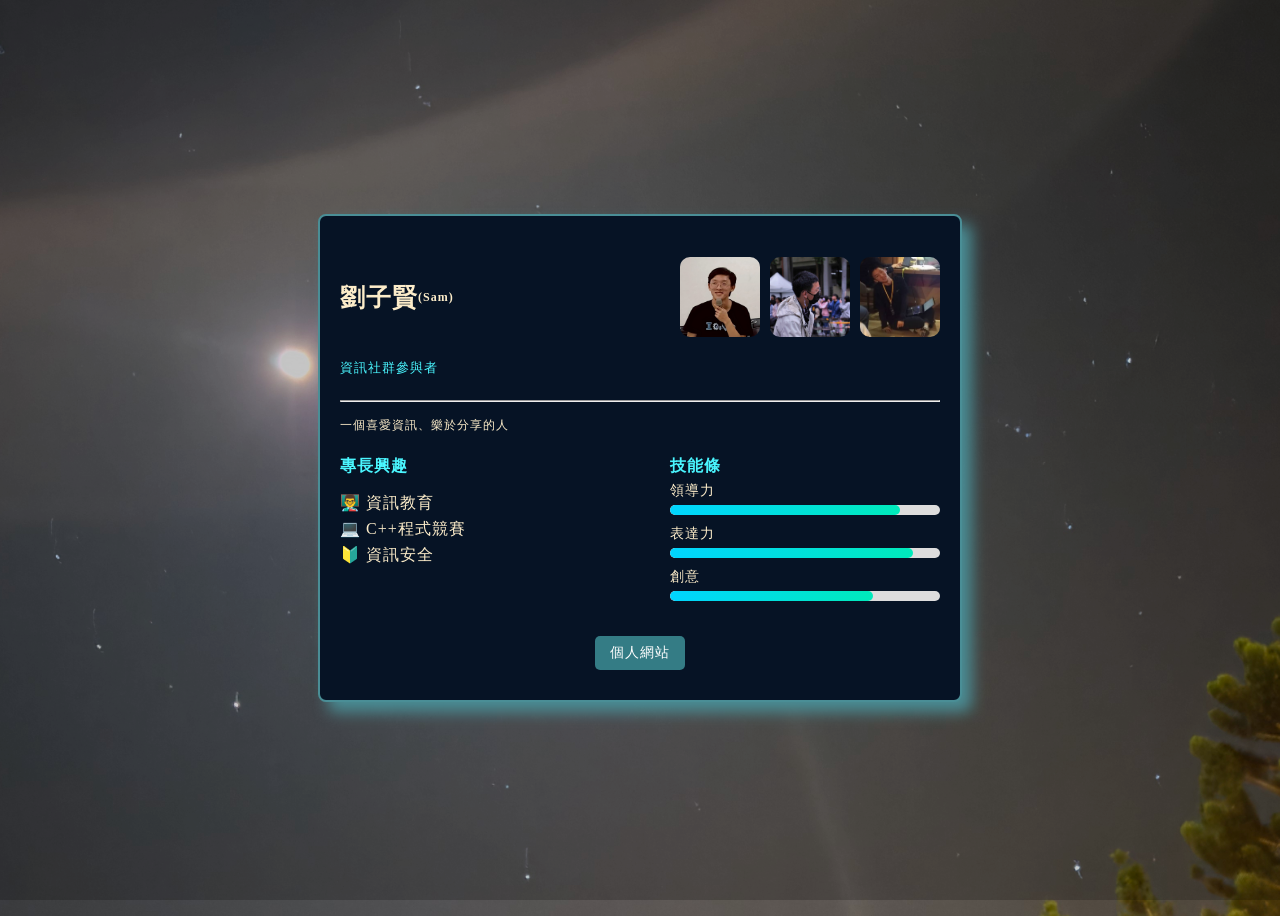
<file: index.html>
<!DOCTYPE html>
<html lang="en" >
<head>
  <meta charset="UTF-8">
  <title>名片練習2</title>
  <link rel="stylesheet" href="./style.css">

</head>
<body>
<!-- partial:index.partial.html -->
<div class="namecard">
  <h2>
    劉子賢 <span>(Sam)</span>
    <div class="square-images">
      <div class="square-image"></div>
      <div class="square-image"></div>
      <div class="square-image"></div>
    </div>
  </h2>
  <h5>資訊社群參與者</h5>
  <hr />
  <p>一個喜愛資訊、樂於分享的人</p>

  <div class="skills-container">
    <div class="skill" id="courses">
    </div>
    <div class="skill" id="skills">
    </div>
  </div>


  <div class="website-link">
    <a href="https://s111425.wixsite.com/mysite/" target="_blank" class="btn"> 個人網站</a>
  </div>
</div>
<!-- partial -->
  <script  src="./script.js"></script>

</body>
</html>
</file>
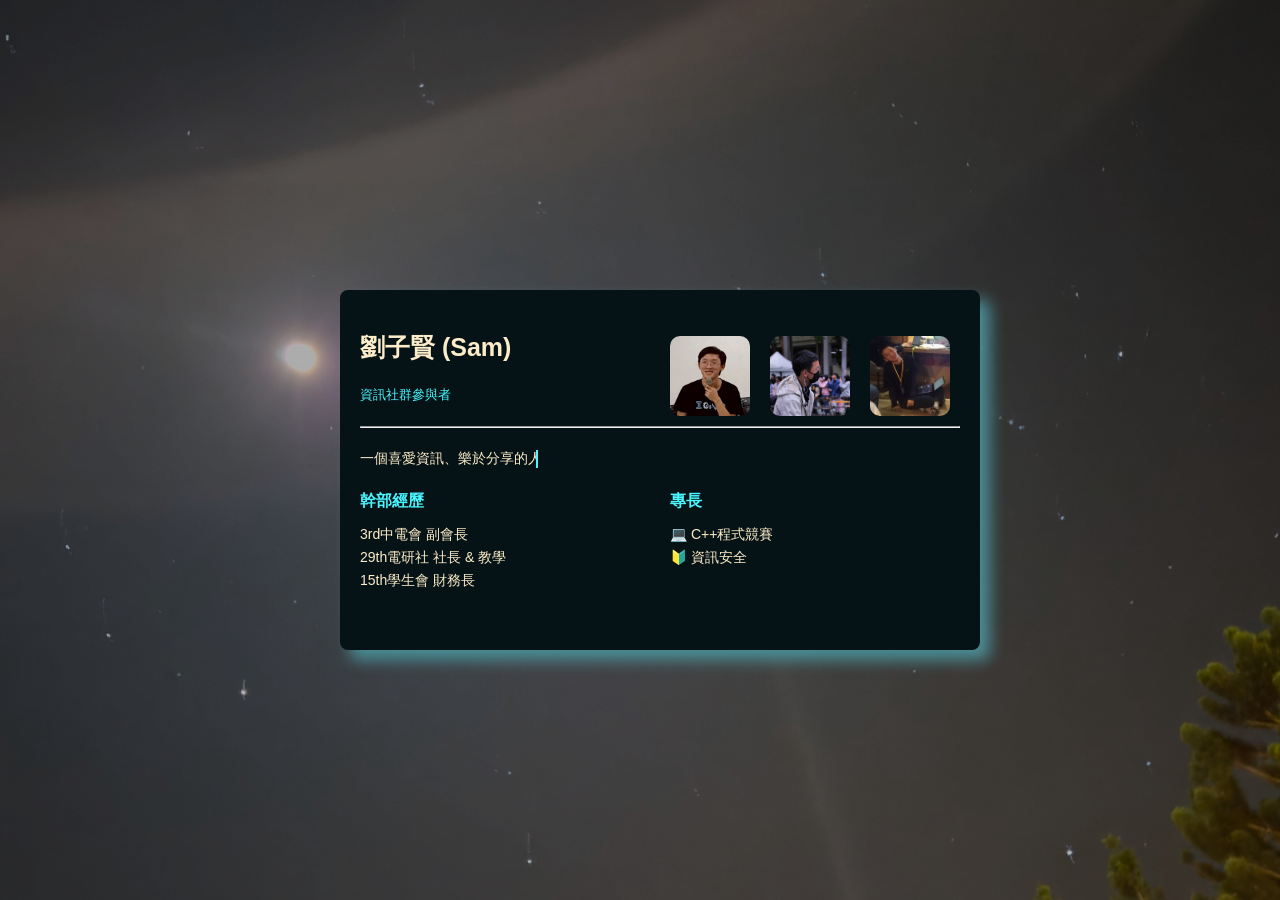
<file: 名片練習/index.html>
<!DOCTYPE html>
<html lang="en">

<head>
  <meta charset="UTF-8">
  <meta name="viewport" content="width=device-width, initial-scale=1.0">
  <title>名片練習1</title>
  <link rel="stylesheet" href="./style.css">
</head>

<body>
  <div class="namecard-container">
    <div class="namecard">
      <!-- 正面 -->
      <div class="namecard-front">
        <h2>
          劉子賢 <span>(Sam)</span>
          <div class="square-images">
            <div class="square-image"></div>
            <div class="square-image"></div>
            <div class="square-image"></div>
          </div>
        </h2>
        <h5>資訊社群參與者</h5>
        <hr />
        <p id="typing-text">一個喜愛資訊、樂於分享的人</p>

        <div class="info-container">
          <div class="experience">
            <h4>幹部經歷</h4>
            <ul>
              <li>3rd中電會 副會長</li>
              <li>29th電研社 社長 & 教學</li>
              <li>15th學生會 財務長</li>
            </ul>
          </div>
          <div class="skills">
            <h4>專長</h4>
            <ul>
              <li>💻 C++程式競賽</li>
              <li>🔰 資訊安全</li>
            </ul>
          </div>
        </div>
      </div>

      <!-- 背面 -->
      <div class="namecard-back">
        <h3>聯絡方式</h3>
        <p>📧 Email: <a href="mailto:lzspriv@gmail.com" target="_blank">lzspriv@gmail.com</a></p>
        <p>🌐 個人網站: <a href="https://s111425.wixsite.com/mysite/" target="_blank">前往網站</a></p>
        <p>📱 Instagram: <a href="https://www.instagram.com/zx._.1125" target="_blank">@zx._.1125</a></p>
      </div>
    </div>
  </div>

</body>

</html>
</file>
<file: style.css>
/* 設定背景圖片 */
body {
  background-image: url("./images/background.jpg");
  background-size: cover;
  background-position: center;
  background-repeat: no-repeat;
  box-sizing: border-box;
  overflow: hidden;
  position: relative;
  display: flex;
  justify-content: center;
  align-items: center;
  min-height: 100vh;
}

/* 添加黑色半透明濾鏡 */
body::before {
  content: "";
  position: fixed;
  top: 0px;
  left: 0;
  width: 100%;
  height: 100%;
  background: rgba(0, 0, 0, 0.2);
  z-index: -1;
}

/* 名片樣式 */
.namecard {
  width: 90%;
  max-width: 600px;
  padding: 20px;
  background-color: #061325;
  letter-spacing: 1px;
  font-weight: 100;
  color: #FCECC9;
  overflow: hidden;
  border: solid 2px #4a8e96;
  border-radius: 8px;
  box-shadow: 10px 10px 15px #4a8e96;
  position: relative;
  transition: 0.3s;
}

.namecard:hover {
  background-color: #0d1936;
  transform: translateY(-5px);
  box-shadow: 10px 10px 20px #4a8e96;
}

/* 讓名稱與圖片區塊分開 */
h2 {
  display: flex;
  justify-content: space-between;
  align-items: center;
  font-size: 25px;
  font-weight: 700;
}

.namecard h2 span {
  font-size: 12px;
}

.namecard h5 {
  color: #4af6ff;
  font-weight: 500;
}

.namecard p {
  font-size: 12px;
  line-height: 22px;
}

/* 圖片區塊樣式 */
.square-images {
  display: flex;
  gap: 10px;
  flex-grow: 1;
  justify-content: flex-end;
}

/* 讓圖片根據 .namecard 自适應大小 */
.square-image {
  flex: 1 1 60px;
  max-width: 80px;
  aspect-ratio: 1 / 1;
  border-radius: 10px;
  background-size: cover;
  background-position: center;
}

/* 技能區塊 */
.skills-container {
  display: flex;
  justify-content: space-between;
  margin-top: 15px;
}

.skill {
  width: 45%;
}

#courses h4, 
#skills h4 {
  margin: 5px 0;
  font-size: 16px;
  color: #4af6ff;
}

#courses ul {
  padding: 0;
  list-style: none;
}

#courses li {
  margin-bottom: 5px;
}

#skills .skill-bar {
  margin-bottom: 10px;
}

#skills .skill-bar label {
  display: block;
  font-size: 14px;
  margin-bottom: 5px;
}

#skills .skill-bar .bar {
  width: 100%;
  height: 10px;
  background-color: #ddd;
  border-radius: 5px;
  overflow: hidden;
}

#skills .skill-bar .level {
  height: 100%;
  background: linear-gradient(90deg, #00d5ff,#00ff77);
  border-radius: 5px;
  transition: background-position 0.5s ease-in-out;
  background-size: 200% 200%;
}

.namecard:hover #skills .skill-bar .level {
  animation: waveEffect 1.5s infinite alternate;
}

@keyframes waveEffect {
  0% {
    background-position: 0% 50%;
  }
  100% {
    background-position: 100% 50%;
  }
}

/* 學校網站按鈕 */
.website-link {
  margin-top: 15px;
  text-align: center;
}

.btn {
  display: inline-block;
  margin: 10px;
  padding: 8px 15px;
  font-size: 14px;
  color: #fff;
  background-color: #347c85;
  border-radius: 5px;
  text-decoration: none;
  transition: 0.3s;
}

.btn:hover {
  background-color: #004C99;
  box-shadow: 0px 4px 10px rgba(0, 128, 255, 0.5);
}

@media (max-width: 600px) {
  .skills-container {
    flex-direction: column;
    align-items: center;
    gap: 15px;
  }

  .skill {
    width: 100%;
    text-align: center;
  }
}
</file>
<file: 名片練習/style.css>
* {
  font-family: 微軟正黑體, sans-serif;
  position: relative;
}

html, body {
  width: 100%;
  height: 100%;
  margin: 0;
  padding: 0;
  background-image: url("./images/background.jpg");
  background-size: cover;
  background-position: center;
  background-repeat: no-repeat;
  display: flex;
  justify-content: center;
  align-items: center;
  position: relative; /* 確保 body 有相對定位 */
}

/* 添加黑色半透明濾鏡 */
body::before {
  content: "";
  position: absolute; /* 更改為 absolute 定位 */
  top: 0;
  left: 0;
  width: 100%;
  height: 100%;
  background: rgba(0, 0, 0, 0.3); /* 半透明黑色遮罩，這裡設為0.5以提高遮罩效果 */
}

/* 添加翻轉效果 */
.namecard-container {
  perspective: 1000px;
}

.namecard {
  width: 600px;
  height: 320px;
  position: relative;
  transform-style: preserve-3d;
  transition: transform 0.6s;
}

/* 滑鼠懸停翻轉 */
.namecard-container:hover .namecard {
  transform: rotateY(180deg);
}

/* 點擊翻轉（如果想用點擊，移除上面 hover） */
.namecard.flipped {
  transform: rotateY(180deg);
}

/* 正面與背面 */
.namecard-front, .namecard-back {
  width: 100%;
  height: 100%;
  position: absolute;
  backface-visibility: hidden;
  border-radius: 8px;
  box-shadow: 10px 10px 15px #4a8e96;
}

/* 保留你的原始設計 */
.namecard-front {
  background-color: #061316;
  color: #FCECC9;
  padding: 20px;
}

/* 🎯 確保標題顏色保留 */
.namecard-front h2 {
  font-size: 25px;
  font-weight: 700;
  color: #FCECC9; /* 保留原本顏色 */
}

.namecard-front h5 {
  color: #4af6ff;
  font-weight: 500;
}

/* 背面設計 */
.namecard-back {
  background-color: #0d1936;
  color: #fff;
  display: flex;
  flex-direction: column;
  justify-content: center;
  align-items: center;
  text-align: center;
  transform: rotateY(180deg);
}

.namecard-back h3 {
  font-size: 20px;
  color: #4af6ff;
}

.namecard-back p {
  font-size: 16px;
  margin: 5px 0;
}

.namecard-back a {
  color: #43e0e8;
  text-decoration: none;
}

.namecard-back a:hover {
  text-decoration: underline;
}

/* 確保你的圖片容器保留 */
.square-images {
  display: flex;
  gap: 20px;
  position: absolute;
  top: 5px;
  right: 10px;
}

.square-image {
  width: 80px;
  height: 80px;
  border-radius: 10px;
  background-size: cover;
  background-position: center;
  background-repeat: no-repeat;
}

.square-image:nth-child(1) {
  background-image: url("./images/small-1.jpg");
}

.square-image:nth-child(2) {
  background-image: url("./images/small-2.jpg");
}

.square-image:nth-child(3) {
  background-image: url("./images/small-3.jpg");
}

/* 讓幹部經歷與技能並排 */
.info-container {
  display: flex;
  justify-content: space-between;
  gap: 20px; /* 設定左右間距 */
}

/* 幹部經歷區塊 */
.experience, .skills {
  flex: 1; /* 讓兩者平均分配空間 */
  font-size: 14px;
}

.experience h4, .skills h4 {
  margin: 5px 0;
  font-size: 16px;
  color: #4af6ff;
}

.experience ul, .skills ul {
  padding: 0;
  list-style: none;
}

.experience li, .skills li {
  margin-bottom: 5px;
}


/* ✅ 修復打字機效果 */
#typing-text {
  font-size: 14px;
  font-weight: 500;
  color: #FCECC9;
  display: inline-block;
  overflow: hidden;
  white-space: nowrap;
  border-right: 2px solid #4af6ff; /* 打字機效果的游標 */
  padding-right: 5px;
  animation: typing 1.5s steps(22) 1s forwards, blink-caret 1s step-end infinite;
}

/* 打字動畫 */
@keyframes typing {
  from {
    width: 0ch; /* 從 0 字元開始 */
  }
  to {
    width: 22ch; /* 這裡設定根據字數來計算 */
  }
}

/* 游標閃爍動畫 */
@keyframes blink-caret {
  50% {
    border-color: transparent;
  }
}
</file>
